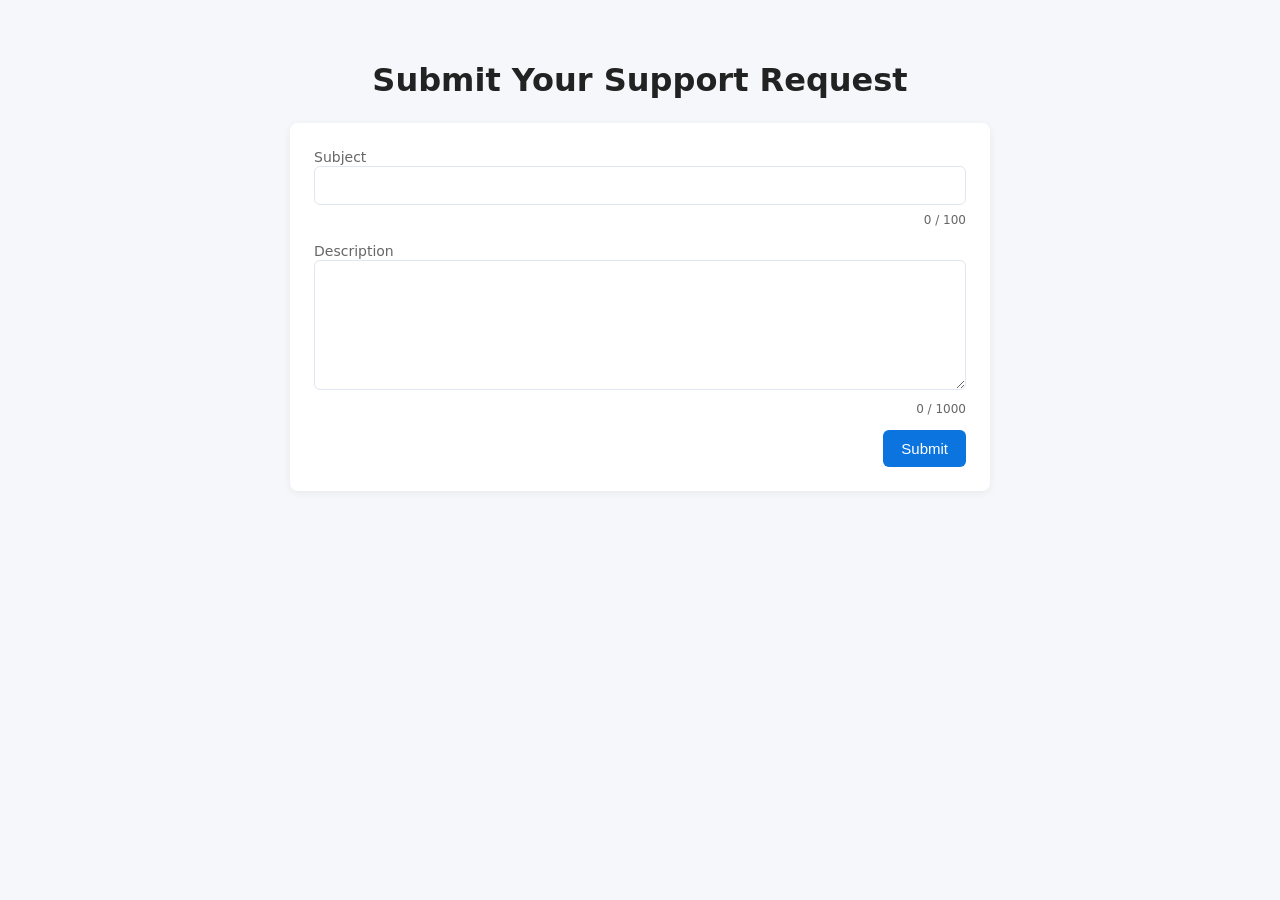
<file: frontend/index.html>
<!doctype html>
<html lang="en">
<head>
  <meta charset="utf-8">
  <meta name="viewport" content="width=device-width,initial-scale=1">
  <title>VelsyMedia Support Request</title>
  <link rel="stylesheet" href="style.css">
</head>
<body>
  <main class="container">
    <h1>Submit Your Support Request</h1>

    <div id="form-success" class="success-message" role="status" aria-live="polite" hidden></div>

    <form class="support-form" action="#" method="post" novalidate>
      <div class="form-group">
        <label for="subject">Subject</label>
        <input type="text" id="subject" name="subject" aria-describedby="subject-error subject-count" aria-invalid="false" required>
        <div class="meta-row">
          <div id="subject-error" class="error-message" role="alert" aria-live="assertive"></div>
          <div id="subject-count" class="char-count" aria-hidden="true">0 / 100</div>
        </div>
      </div>

      <div class="form-group">
        <label for="description">Description</label>
        <textarea id="description" name="description" rows="6" aria-describedby="description-error description-count" aria-invalid="false" required></textarea>
        <div class="meta-row">
          <div id="description-error" class="error-message" role="alert" aria-live="assertive"></div>
          <div id="description-count" class="char-count" aria-hidden="true">0 / 1000</div>
        </div>
      </div>

      <button type="submit">Submit</button>
    </form>
  </main>
  <script src="script.js" defer></script>
</body>
</html>
</file>
<file: frontend/style.css>
:root {
  --bg: #f5f7fa;
  --card: #ffffff;
  --accent: #0b74de;
  --text: #222222;
  --muted: #666666;
}

* { box-sizing: border-box; }

body {
  font-family: system-ui, Segoe UI, Roboto, Helvetica, Arial, sans-serif;
  background: var(--bg);
  color: var(--text);
  margin: 0;
  padding: 40px 20px;
}

.container { max-width: 700px; margin: 0 auto; }

h1 { text-align: center; margin-bottom: 24px; }

.support-form {
  background: var(--card);
  padding: 24px;
  border-radius: 8px;
  box-shadow: 0 2px 8px rgba(0,0,0,0.06);
  display: flex;
  flex-direction: column;
  gap: 12px;
}

.support-form label { font-size: 14px; color: var(--muted); }

.support-form input[type="text"],
.support-form textarea {
  width: 100%;
  padding: 10px 12px;
  border: 1px solid #dfe6ef;
  border-radius: 6px;
  font-size: 15px;
}

.support-form textarea { resize: vertical; min-height: 120px; }

.support-form button {
  align-self: flex-end;
  padding: 10px 18px;
  background: var(--accent);
  color: #fff;
  border: none;
  border-radius: 6px;
  font-size: 15px;
  cursor: pointer;
}

.support-form button:hover { background: #095bb5; }

/* Validation styles */
.error-message {
  color: #b00020;
  font-size: 13px;
  margin-top: 6px;
  min-height: 18px;
}

.is-invalid {
  border-color: #b00020 !important;
  box-shadow: 0 0 0 3px rgba(176,0,32,0.06);
}

.char-count {
  font-size: 12px;
  color: var(--muted);
  margin-top: 6px;
}

.meta-row {
  display: flex;
  justify-content: space-between;
  align-items: center;
}

.success-message {
  background: #e6ffed;
  color: #08512a;
  border: 1px solid #b7f0c8;
  padding: 10px 14px;
  border-radius: 6px;
  margin-bottom: 12px;
}
</file>
